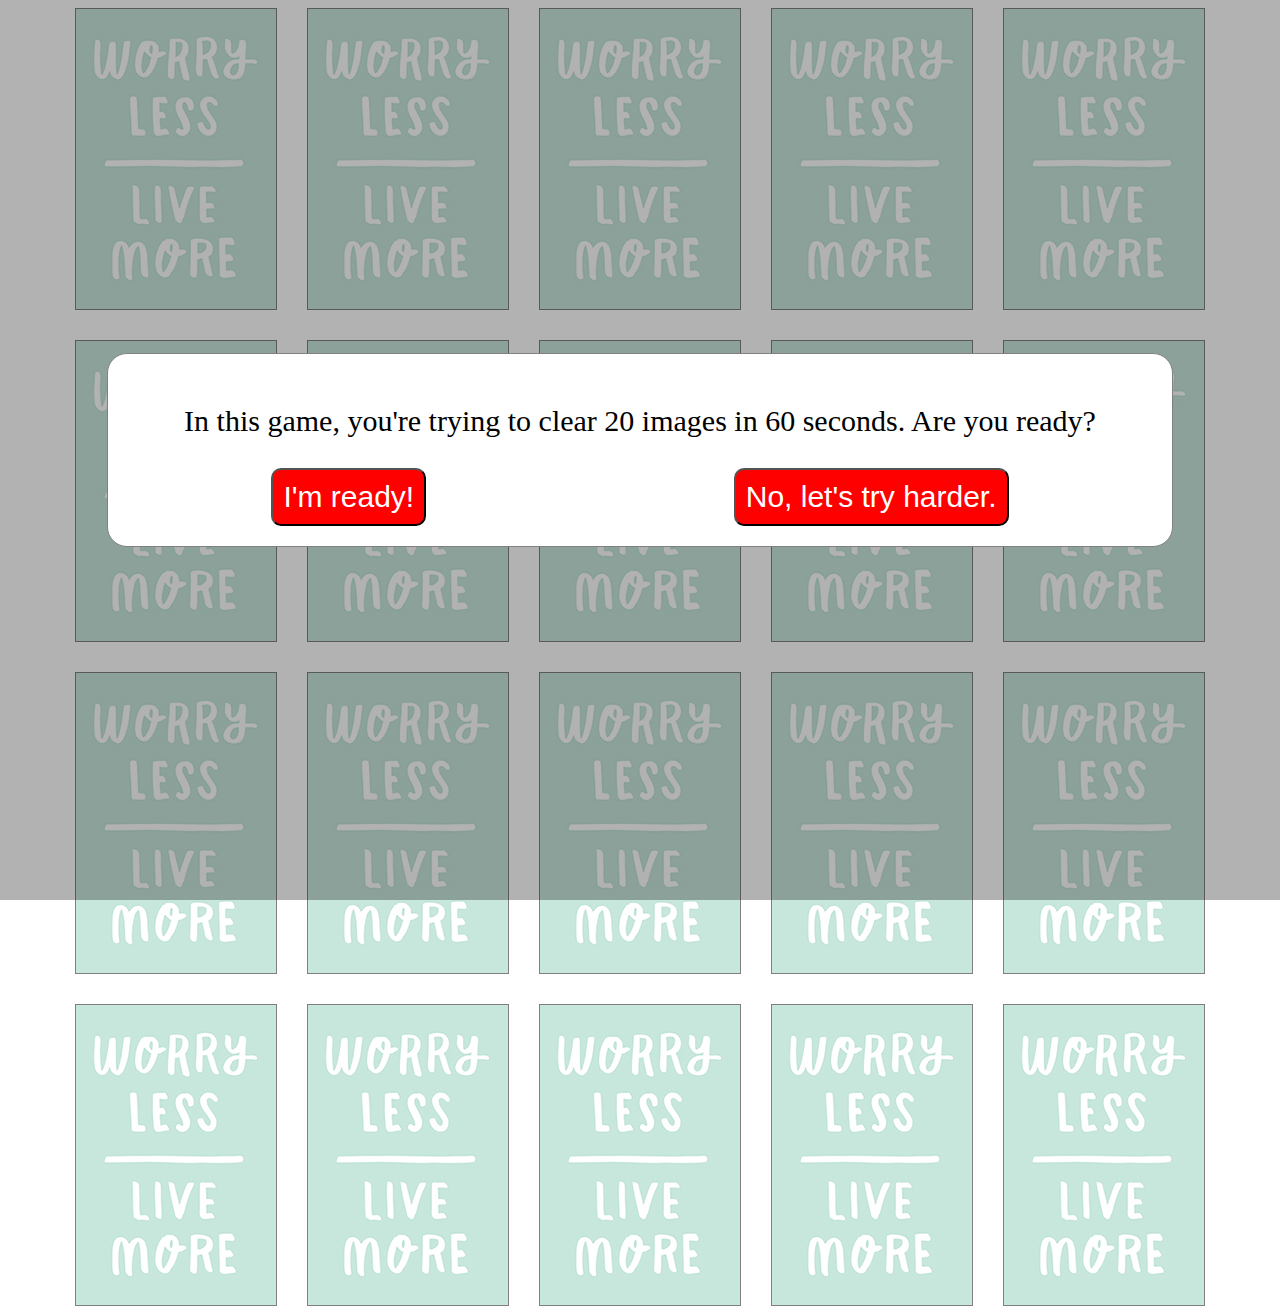
<file: Memory Card/index.html>
<html>
    <head>
        <title>Memory Card</title>
        <meta charset="utf-8">
        <style>
            .modal {
                position: fixed;
                z-index: 1;
                left: 0;
                top: 0;
                width: 100%;
                height: 100%;
                overflow: auto;
                background-color: rgba(0,0,0,0.3);
            }
            .modal-content {
                position: absolute;
                top: 50%;
                left: 50%;
                transform: translate(-50%,-50%);
                background: white;
                margin: auto;
                padding: 20px;
                border: 1px solid grey;
                width: 80%;
                text-align: center;
                border-radius: 20px;
                font-size: 30px;
            }
            .modal-content button {
                padding: 10px;
                font-size: 30px;
                border-radius: 10px;
                color: white;
                background-color: red;
                cursor: pointer;
                outline: none;
            }
            .modal-content button:nth-child(2) {
                margin-left: 300px;
            }
            .modal-content button:hover {
                background-color: #c50d63;
            }
            .grid {
                display: grid;
                grid-gap: 30px;
                grid-template-columns: auto auto auto auto auto;
                justify-content: center;
            }
            .card {
                position: relative;
                display: inline-block;
                border: 1px solid grey;
            }
            .card:hover {
                box-shadow: 0px 5px 15px 9px rgba(0,0,0,0.55);
            }
            .card .front {
                position: absolute;
                top: 0;
                left: 0;
            }
            .card .back {
                transform: rotateY(180deg);
            }
            .card .front, .card .back {
                transition: all 0.5s;
                backface-visibility: hidden;
            }
            .flipped .front{
                transform: rotateY(180deg);
            }
            .flipped .back {
                transform: rotateY(0deg);
            }
            .time {
                position: fixed;
                left:0;
                top: 50%;
                transform: translateY(-50%);
                padding: 10px;
                display: none;
                text-align: center;
            }
            .time p:first-child {
                font-size: 18px;
            }
            .time p:nth-child(2) {
                font-weight: bold;
                font-size: 40px;
            }
        </style>
        <script src="https://ajax.googleapis.com/ajax/libs/jquery/3.3.1/jquery.min.js"></script>
    </head>
    <body>
        <div class="modal">
            <div class="modal-content">
                <p>In this game, you're trying to clear 20 images in 60 seconds. Are you ready?</p>
                <div class="opt">
                    <button type="button">I'm ready!</button>
                    <button type="button">No, let's try harder.</button>
                </div>
            </div>
        </div>
        <div class="time">
            <p>Time Remaining:</p>
            <p>60</p>
        </div>
        <div class="content"></div>
        <audio id="right">
            <source src="music/right.wav" type="audio/mpeg">
        </audio>
        <audio id="wrong">
            <source src="music/wrong.wav" type="audio/mpeg">
        </audio>
        <audio id="win">
            <source src="music/win.mp3" type="audio/mpeg">
        </audio>
        <audio id="fail">
            <source src="music/fail.mp3" type="audio/mpeg">
        </audio>
        <script>
            var arr = ['leaf','balloon','city','spiral','parrot'];
            var current = null;
            var remainTime = 60;
            var count = 0;

            function shuffle(arr) {
                var currentIdx = arr.length, randomIdx, tempVal;
                while (currentIdx !== 0) {
                    randomIdx = Math.floor(Math.random() * currentIdx);
                    currentIdx -= 1;
                    tempVal = arr[currentIdx];
                    arr[currentIdx] = arr[randomIdx];
                    arr[randomIdx] = tempVal;
                }
                return arr;
            }
            
            function flip(card) {
                // Check if it's the same card
                if ($(card).hasClass('flipped')) {
                    $(card).css('pointer-events', 'none');
                } else {
                $(card).toggleClass('flipped');

                // First card
                if (!current) {
                    current = $(card);
                } else {
                    // Second card
                    var wrong = '0px 5px 15px 9px rgba(255,0,21,0.55)';
                    var right = '0px 5px 15px 9px rgba(80,255,49,0.55)';
                    var $cards = $(card).add(current);
                    
                    if (current.attr('data-name') != $(card).attr('data-name')) {
                        document.getElementById('wrong').play();
                        $cards.css('box-shadow', wrong);
                        setTimeout(function() {
                            $cards.css('box-shadow','').toggleClass('flipped').css('pointer-events', 'auto');
                            current = null;
                        },250);
                    } else {
                        count++;
                        document.getElementById('right').play();
                        $cards.css('box-shadow', right);
                        setTimeout(function() {
                        $cards.css('box-shadow','').css('opacity','0').css('pointer-events', 'none');
                        current = null;
                        },250);  
                    }
                }
            }}; // End flip(card)

            $(window).on('load',function() {
                // Create array
                for (i = 0; i <= 1; i++) {
                    arr = arr.concat(arr);
                    }   
                shuffle(arr);

                // Add content
                var html = '<div class="grid">';
                for (var i = 0; i < arr.length; i++) {
                html +=
                    '<div class="card" data-name="' + arr[i] +
                    '" onclick=flip(this)> ' +
                    '<div class="front"><img src="img/back.jpg"/></div>' +
                    '<div class="back"><img src="img/' + arr[i] +
                    '.jpg"/></div>' +
                    '</div>';
                }
                html += '</div>';
                $(".content").html(html);

                // Set buttons
                var $button_1 = $('.opt button:first-child');
                var $button_2 = $('.opt button:nth-child(2)');
                var $modal = $('.modal');
                var $modal_content = $('.modal-content p');
                var $time = $('.time p:nth-child(2)');

                $button_1.on('click',function() {
                $modal.css('display','none');
                $('.time').css('display','block');
                var run = setInterval(function(){
                    remainTime--;
                    $time.text(remainTime);
                    if ((remainTime == 0) || (count == 10)) {
                        clearInterval(run);
                        $modal.css('display','block');
                        if (count < 10) {
                            document.getElementById('fail').play();
                            $modal_content.text('You lost. Better luck next time buddy.').css('color','blue').css('font-weight','bold');
                        } else {
                            document.getElementById('win').play();
                            $modal_content.text('You did it! Congratulation! You won!').css('font-size','50px').css('color','red').css('font-weight','bold');
                        }
                        $button_2.remove();
                        $button_1.text('OK, let me play again!').on('click', function(){location.reload();});
                    }
                },1000);
            });
            $button_2.on('click',function(){
                $modal_content.text('I see. How about clearing 20 images in 40 seconds?');
                $button_1.text('OK, let\'s play');
                $time.text('40');
                remainTime = 40;
                $button_2.remove();
            });
            });
        </script>
    </body>
</html>
</file>
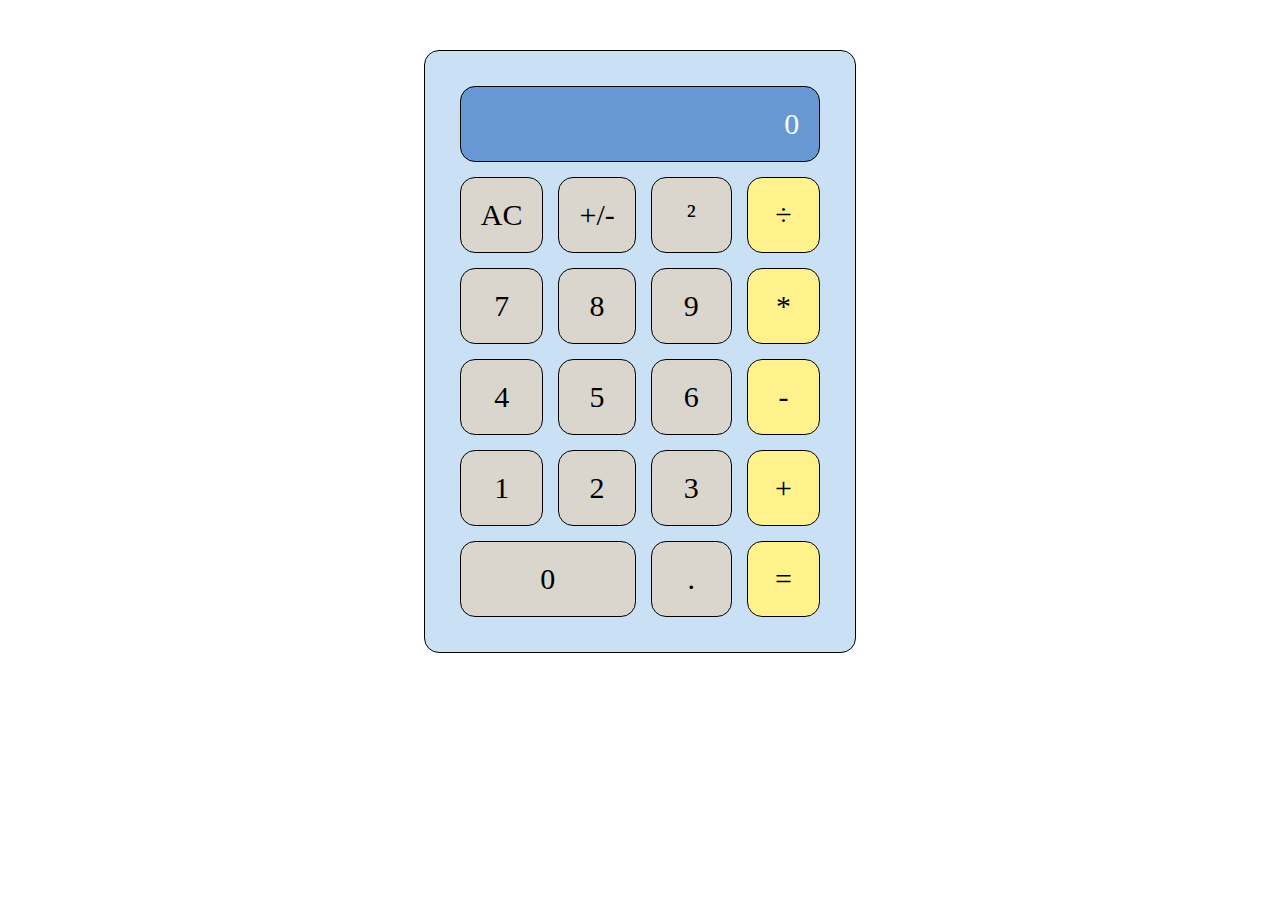
<file: Calculator.html>
<html>
    <head>
        <meta charset="utf-8">
        <style>
            
            table, td {
                font-size: 30px;
                padding: 20px;
                border: 1px solid black;
                text-align: center;
                border-radius: 15px;
            }
            table {
                border-spacing: 15px;
                table-layout: fixed;
                margin: auto;
                margin-top: 50px;
                background-color:	#cae0f4;
            }
            td {
                cursor: pointer;
            }
            #screen {
                height: 70px;
                text-align: right;
                color: azure;
                background-color: 	#6798d3;
            }
            .sign, #equal {
                background-color: #fff28c;
            }
            .num, #clear, #negative, #square {
                background-color:#dad5cd;
            }
            .num:hover, #clear:hover, #negative:hover, #square:hover  {
                background-color: #eceadf;
            }
        </style>        
    </head>
    <body>
        <table>
            <tr>
                <td id="screen" colspan="4">0</td>
            </tr>
            <tr>
                <td id="clear">AC</td>
                <td id="negative">+/-</td>
                <td id="square">&nbsp;&nbsp;²&nbsp;&nbsp;</td>
                <td class="sign" data-sign="÷">&nbsp;÷&nbsp;</td>
            </tr>
            <tr>
                <td class="num" data-num="7">7</td>
                <td class="num" data-num="8">8</td>
                <td class="num" data-num="9">9</td>
                <td class="sign" data-sign="*">*</td>
            </tr>
            <tr>
                <td class="num" data-num="4">4</td>
                <td class="num" data-num="5">5</td>
                <td class="num" data-num="6">6</td>
                <td class="sign" data-sign="-">-</td>
            </tr> 
            <tr>
                <td class="num" data-num="1">1</td>
                <td class="num" data-num="2">2</td>
                <td class="num" data-num="3">3</td>
                <td class="sign" data-sign="+">+</td>                
            </tr>     
            <tr>
                <td class="num" colspan="2" data-num="0">0</td>
                <td class="num" data-num=".">.</td>
                <td id="equal">=</td>
            </tr>                                     
        </table>
    <script>
        var select = function(element) {
            if (element.charAt(0) == '#') {
                return document.querySelector(element);
            } else {
                return document.querySelectorAll(element);
            }
        }

        var screen = select('#screen'),
            clear = select('#clear'),
            equal = select('#equal'),
            negative = select('#negative'),
            square = select('#square');
            nums = select('.num'),
            signs = select('.sign'),
            oldNum = '',
            currentNum = '',
            resultNum = '',
            sign = '',
            result = '';
        
        // Add number
        for (var i = 0; i < nums.length; i++) {
            nums[i].onclick = function() {
            if(resultNum) {
                resultNum = '';
                currentNum = this.getAttribute('data-num');
            } else {
                currentNum += this.getAttribute('data-num');
            }
            screen.innerHTML = oldNum + ' ' + sign + ' ' + currentNum;
        };
        }

        // Add sign
        for (var i = 0; i < signs.length; i++) {
            signs[i].onclick = function() {
            if (!(oldNum == '') && (currentNum == '')) {
                return;
            } else {
                oldNum = currentNum;
                currentNum = '';
                sign = this.getAttribute('data-sign');
                screen.innerHTML = oldNum + ' ' + sign;
            }
        };
        }
        
        // Equal button
        equal.onclick = function() {
            oldNum = parseFloat(oldNum)
            currentNum = parseFloat(currentNum);
            switch (sign) {
                case '+':
                resultNum = oldNum + currentNum;
                break;
                
                case '-':
                resultNum = oldNum - currentNum;
                break;

                case '*':
                resultNum = oldNum * currentNum;
                break;

                case '÷':
                resultNum = oldNum / currentNum;
                break;

                default:
                resultNum = currentNum;
            }

            if (isNaN(resultNum)) {
                resultNum = 'Not a Number';
            }
            screen.innerHTML = resultNum;
            oldNum = 0;
            currentNum = resultNum;
        }

        // Clear button
        clear.onclick = function() {
            oldNum = '';
            currentNum = '';
            screen.innerHTML = '0';
            sign = '';
        }

        // Negative button
        negative.onclick = function() {
            if (currentNum >= 0) {
                currentNum = currentNum - 2 * currentNum;
            } else {
                currentNum = Math.abs(currentNum);
            }
            screen.innerHTML = currentNum;
        }

        // Square button
        square.onclick = function() {
            currentNum = currentNum * currentNum;
            screen.innerHTML = currentNum;
        }
    </script>
    </body>
</html>
</file>
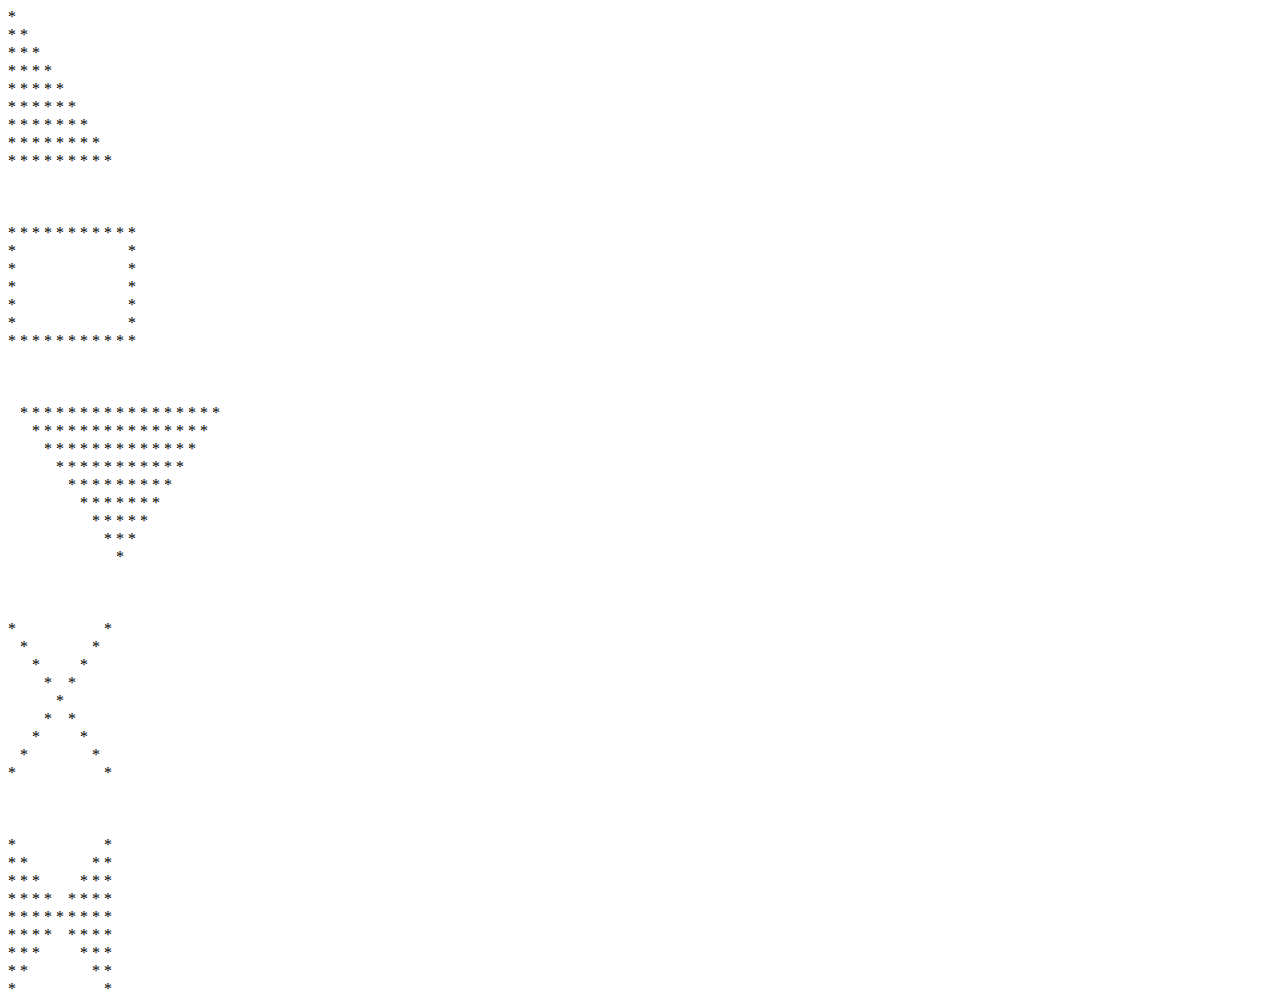
<file: Drawing Shapes.html>
<html>
    <head>

    </head>
    <body>
        <script>
          // Set up common objects
          var star = " * ", 
              space = ' ' + '&nbsp;' + '&nbsp;' + ' ';

          function drawingLine(obj, limit, char) {   
            for (var i = 1; i <= limit; i += 1) {
              obj.str += char;
            }
          }

          // Bài 1. Viết funciton printTrigangle(n), với n là số integer > 2, in ra màn hình 1 hình tam giác vuông cân có kích thước n.
          function printTrigangle(n) {
            var obj = {str: ""};
            for (var line = 1; line <= n; line++) {
              drawingLine(obj, line, star);  
              obj.str += '<br/>';
            }
            return obj.str;
          }
            
          // Bài 2. Viết function printEmptyRectangle(a, b), với a và b là 2 số integer > 3, in ra một hình chữ nhật rỗng có kích thước a x b.
          function printEmptyRectangle(a, b) {
            var obj = {str: ""};
            var space = '';
            for (var i = 2; i < a; i++) {
                space += ' ' + '&nbsp;' + '&nbsp;' + ' ';
            }
            for (var line = 1; line <= b; line++) {
                if ((line == 1) || (line == b)) {
                  drawingLine(obj, a, star);
                } else {
                  obj.str += star + space + star;
                }
                obj.str += '<br/>';
            }
            return obj.str;
          }

          // Bài 3. Viết function printSpecialTrigangle(n), với n là số integer > 1, in ra hình tam giác cân ngược với chiều cao bằng n.
          function printSpecialTrigangle(n) {
            var bottom = (2 * n) - 1;
            var obj = {str: ''};
            for (var line = 1; line <= n; line++) {
              drawingLine(obj, line, space);
              drawingLine(obj, bottom, star);
              bottom = bottom - 2;
              obj.str += '<br/>';
            }
            return obj.str;
          }
          
          // Bài 4. Viết function printX(n), với n là số integer > 3 và là số lẻ, in ra hình chữ X có chiều cao bằng n
          function printX(n) {
            var obj = {str: ''};
            var space_1, space_2;
            for (var line = 1; line <= n; line++) {
              space_1 = line - 1;
              space_2 = n - line;
              if (space_1 < space_2) {
                drawingLine(obj, space_1, space);
                obj.str += star;
                drawingLine(obj, space_2 - space_1 - 1, space);
                obj.str += star;  
              } else if (space_1 == space_2) {
                drawingLine(obj, space_1, space);
                obj.str += star;
              } else {
                drawingLine(obj, space_2, space);
                obj.str += star;
                drawingLine(obj, space_1 - space_2 - 1, space);
                obj.str += star;
              }
              obj.str += '<br/>'
            }
            return obj.str;
          }
          
          // Bài 5. Viết function printButterfly(n), với n là số integer > 3 và là số lẻ, in ra hình con bướm có chiều cao bằng n.
          function printButterfly(n) {
            var obj = {str: ''};
            var space_1, space_2;
            for (var line = 1; line <= n; line++) {
              space_1 = line - 1;
              space_2 = n - line;

              if (space_1 < space_2) {
                drawingLine(obj, space_1 + 1, star);
                drawingLine(obj, space_2 - space_1 - 1, space);
                drawingLine(obj, n - space_2, star);
              } else if (space_1 == space_2) {
                drawingLine(obj, n, star);  
              } else {
                drawingLine(obj, space_2 + 1, star);
                drawingLine(obj, space_1 - space_2 - 1, space);
                drawingLine(obj, n - space_1, star);
              }
              obj.str += '<br/>'
            }
            return obj.str;
          }
          
          // Running
          document.write(printTrigangle(9));
          document.write('<br><br><br>');
          document.write(printEmptyRectangle(11, 7));
          document.write('<br><br><br>');
          document.write(printSpecialTrigangle(9));
          document.write('<br><br><br>');
          document.write(printX(9));
          document.write('<br><br><br>');
          document.write(printButterfly(9)); 
        </script>
    </body>
</html>
</file>
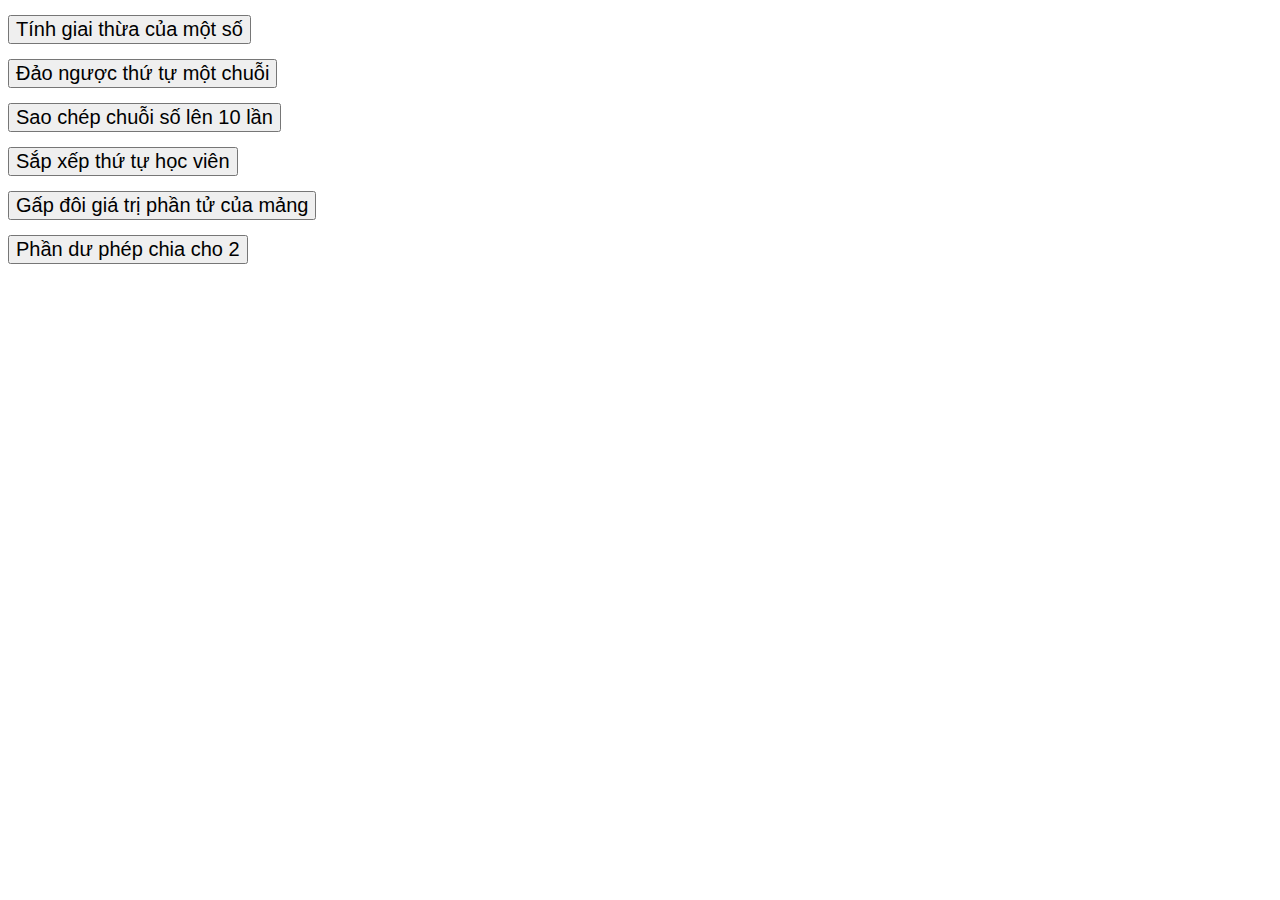
<file: Practicing Loop.html>
<html>
    <head>
        <title>BT vong lap</title>
        <meta charset="utf-8">
        <style>
            body {
                font-family: Arial, Helvetica, sans-serif;
            }

            button {
                font-size: 20px;
                display: block;
                margin: 15px 0;
            }

            div {
                font-size: 20px;
            }
        </style>
    </head>
    <body>
        <button type="button" onclick="giai_thua()">Tính giai thừa của một số</button>
        <button type="button" onclick="dao_chuoi()">Đảo ngược thứ tự một chuỗi</button>
        <button type="button" onclick="sao_chep()">Sao chép chuỗi số lên 10 lần</button>
        <button type="button" onclick="sap_xep()">Sắp xếp thứ tự học viên</button>
        <button type="button" onclick="nhan_doi()">Gấp đôi giá trị phần tử của mảng</button>
        <button type="button" onclick="phan_du()">Phần dư phép chia cho 2</button>
        <div id="demo"></div>
        <script>

            // Tinh giai thua mot so
            function giai_thua() {
                var x = prompt('Hãy nhập một số nguyên bạn muốn tính giai thừa của nó:');
                var abs_x = Math.abs(x);
                var result = 1;
                for (var i = 1; i <= abs_x; i++) {
                    result = result * i;
                }
                if (x > 0) {
                    document.getElementById('demo').innerHTML = 'Giai thừa của ' + x + ' là: ' + result;
                } else if (x < 0) {
                    document.getElementById('demo').innerHTML = 'Giai thừa của ' + x + ' là: ' + '-' + result;
                } else {
                    document.getElementById('demo').innerHTML = 'Giai thừa của 0 là: 1';
                }
            }

            // Dao nguoc chuoi
            function dao_chuoi() {
                var str = prompt('Hãy nhập một chuỗi bạn muốn đảo ngược thứ tự:').split('');
                var arr = [];
                var len = str.length - 1;
                for (var i = len; i >= 0; i--) {
                    arr.push(str[i]);
                }
                document.getElementById('demo').innerHTML = 'Chuỗi của bạn sau khi đảo ngược là: ' + arr.join('');
            }

            // Sao chep chuoi 10 lan
            function sao_chep() {
                var nums = prompt('Hãy nhập một dãy số bạn muốn sao chép 10 lần:');
                document.getElementById('demo').innerHTML = nums;
                for (var i = 1; i <= 9; i++) {
                    document.getElementById('demo').innerHTML = document.getElementById('demo').innerHTML + '-' + nums;
                }
            }

            // Sap xep thu tu hoc vien
            function sap_xep() {
                var arr = prompt('Hãy nhập tên danh sách học viên ngăn cách bằng dấu phẩy').split(',');
                arr.sort();
                document.getElementById('demo').innerHTML = 'Danh sách học viên theo thứ tự là: ';
                for (var i = 0; i < arr.length; i++) {
                    document.write('<p>' + (i + 1) + '. ' + arr[i] + '</p>');
                }
            }

            // Gap doi gia tri phan tu cua mang
            function nhan_doi() {
                var arr = prompt('Hãy nhập dãy số bạn muốn nhân đôi giá trị mỗi phần tử:').split(',');
                var new_arr = [];
                for (var i = 0; i < arr.length; i++) {
                    var x = Number(arr[i]) * 2;
                    new_arr.push(x);
                }
                document.getElementById('demo').innerHTML = 'Mảng mới sau khi gấp đôi giá trị phần tử là: ' + new_arr;
            }
            
            // Lay phan du khi chia phan tu mang cho 2
            function phan_du() {
                var arr = prompt('Hãy nhập dãy số bạn muốn lấy phần dư sau khi chia cho 2:').split(',');
                var new_arr = [];
                for (var i = 0; i < arr.length; i++) {
                    var x = Number(arr[i]) % 2;
                    new_arr.push(x);
                }
                document.getElementById('demo').innerHTML = 'Mảng mới sau chứa phần dư sau khi chia cho 2: ' + new_arr;
            }
        </script>
    </body>
</html>
</file>
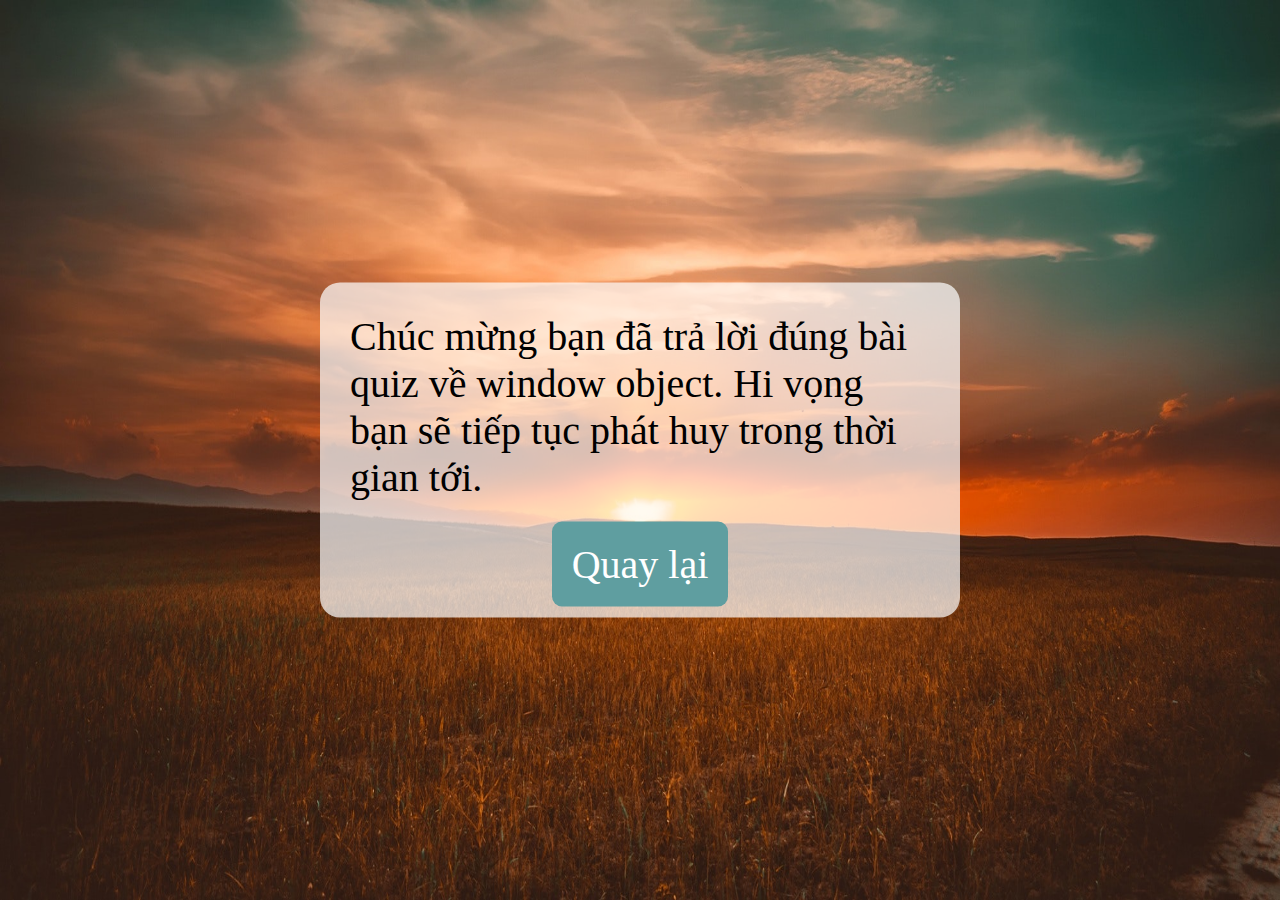
<file: Quiz/congrat.html>
<html>
    <head>
        <title>Quiz</title>
        <meta charset="utf-8">
        <style>
            body, html {
                height: 100%;
                margin: 0;
                font-family: Cambria, Cochin, Georgia, Times, 'Times New Roman', serif ;
            }
            * {
                box-sizing: border-box;
            }
            .wrap {
                position: relative;
            }
            #bg {
                width: 100%;
                height: 100%;
            }
            #content {
                position: absolute;
                top: 50%;
                left: 50%;
                transform: translate(-50%,-50%);
                background-color: rgba(255, 255, 255, 0.7);
                padding: 30px;
                font-size: 40px;
                border-radius: 20px;
            }
            #back {
                margin-top: 40px;
                text-align: center;
            }
            #back a{
                padding: 20px;
                text-decoration: none;
                color: white;
                border-radius: 10px;
                background-color:cadetblue ;
            }
        </style>
    </head>
    <body>
        <div class="wrap">
            <img id="bg" src="img/clouds-cropland-crops-462023.jpg" alt="bg"></img>
            <div id="content">
                <div id="congrat">Chúc mừng bạn đã trả lời đúng bài quiz về window object. Hi vọng bạn sẽ tiếp tục phát huy trong thời gian tới.</div>
                <div id="back"><a href="quiz.html">Quay lại</a></div>
            </div>
            </div>
        </div>
    </body>
</html>
</file>
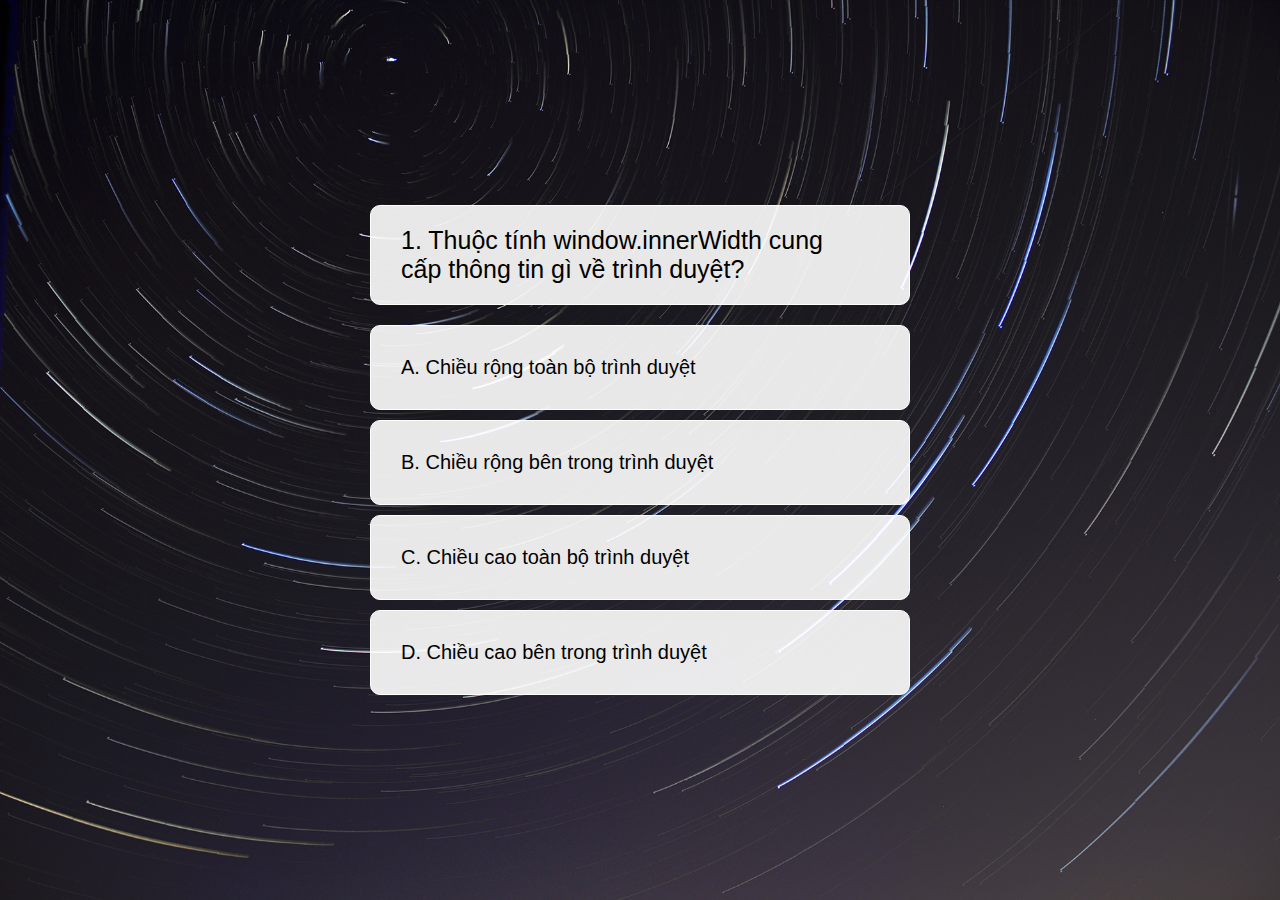
<file: Quiz/quiz.html>
<html>
    <head>
        <title>Quiz</title>
        <meta charset="utf-8">
        <link rel="stylesheet" href="https://cdnjs.cloudflare.com/ajax/libs/font-awesome/4.7.0/css/font-awesome.min.css">
        <script src="https://ajax.googleapis.com/ajax/libs/jquery/3.3.1/jquery.min.js"></script>
        <style>
            body, html {
                height: 100%;
                margin: 0;
                font-family: Arial, Helvetica, sans-serif;
            }
            * {
                box-sizing: border-box;
            }
            #wrap {
                position: relative;
            }
            #bg {
                width: 100%;
                height: 100%;
            }
            #quiz {
                position: absolute;
                top: 50%;
                left: 50%;
                transform: translate(-50%,-50%);
                background-color: rgba(255, 255, 255, 0);
                padding: 50px;

            }
            #question, .answer, #wrong {
                padding: 30px;
                padding-right: 50px;
                color: black;
                border: 1px solid white;
                border-radius: 10px;
                margin-bottom: 10px;
                margin-top: 10px;
                background-color: rgba(255, 255, 255, 0.9);
                cursor: pointer;
            }
            #question {
                padding-top: 20px;
                padding-bottom: 20px;
                font-size: 25px;
                margin-bottom: 20px;
                cursor: auto;
            }
            .answer {
                position: relative;
            }
            .answer div:first-child {
                font-size: 20px;
            }

            .answer div:nth-child(2) {
                font-size: 50px;
                position: absolute;
                top: 15px;
                right: 15px;
            }
            .right {
                color: red;
            }
            .wrong {
                color: green;
            }
            #wrong {
                font-size: 18px;
                background-color: rgba(255, 255, 255, 0.6);
                display: none;
            }
        </style>
    </head>
    <body>
        <div id="wrap">
            <img id="bg" src="img/abstract-astronomy-dark-924824.jpg" alt="bg"></img>
            <div id="quiz">
                <div id="question"></div>
                <div class="answer" id="A"><div></div><div><i></i></div></div>
                <div class="answer" id="B"><div></div><div><i></i></div></div>
                <div class="answer" id="C"><div></div><div><i></i></div></div>
                <div class="answer" id="D"><div></div><div><i></i></div></div>
            </div>
        </div>

        <script>
            var arr = [
            quiz_1 = {
                question: '1. Thuộc tính window.innerWidth cung cấp thông tin gì về trình duyệt?',
                A: 'A. Chiều rộng toàn bộ trình duyệt',
                B: 'B. Chiều rộng bên trong trình duyệt',
                C: 'C. Chiều cao toàn bộ trình duyệt',
                D: 'D. Chiều cao bên trong trình duyệt',
                right: 'B'
            },

            quiz_2 = {
                question: '2. Thuộc tính window.pageXOffset cung cấp thông tin gì về trình duyệt?',
                A: 'A. Khoảng cách document di chuyển từ góc trên bên trái.',
                B: 'B. Khoảng cách window di chuyển từ góc trên bên trái.',
                C: 'C. Khoảng cách document di chuyển từ góc trên bên trái theo chiều ngang.',
                D: 'D. Khoảng cách document di chuyển từ góc trên bên trái theo chiều dọc.',
                right: 'C'
            },

            quiz_3 = {
                question: '3. Phương thức close() thực hiện hành động gì?',
                A: 'A. Đóng cửa sổ hiện thời.',
                B: 'B. Đóng tất cả cửa sổ hiện thời.',
                C: 'C. Đóng tab hiện thời.',
                D: 'D. Đóng tất cả tab hiện thời.',
                right: 'A'
            },

            quiz_4 = {
                question: '4. Phương thức window.getComputedStyle() trả về kết quả gì?',
                A: 'A. Các thuộc tính CSS áp dụng cho một element.',
                B: 'B. Các thuộc tính CSS áp dụng cho document.',
                C: 'C. Các thuộc tính CSS áp dụng cho window.',
                D: 'D. Các thuộc tính CSS thực sự áp dụng cho một element.',
                right: 'D'
            },

            quiz_5 = {
                question: '5. Thuộc tính nào tham chiếu đến cửa sổ mở ra cửa sổ hiện tại?',
                A: 'A. window.opener',
                B: 'B. window.parent',
                C: 'C. window.navigator',
                D: 'D. window.history',
                right: 'A'
            }];
            
            function showQuest(i) {
                $('#question').html(arr[i].question);
                $('#A div:first-child').text(arr[i].A);
                $('#B div:first-child').text(arr[i].B);
                $('#C div:first-child').text(arr[i].C);
                $('#D div:first-child').text(arr[i].D);
            
                var arr_ans = ['A','B','C','D'];
                let idx = arr_ans.indexOf(arr[i].right);
                let right_ans = arr_ans.splice(idx,1);
                console.log(arr_ans);
                for (var x = 0; x < arr_ans.length; x++) {
                    let ans_x = arr_ans[x];
                    $('#' + ans_x).off().on('click', function() {$('#' + ans_x + ' i').addClass('fa fa-times wrong'); console.log(ans_x);});
                };
                    
                $('#' + right_ans).off().on('click', function() {
                    $('#' + right_ans + ' i').addClass('fa fa-check right');
                    setTimeout(function() {
                        if (i <= 3) {
                            $('#A div:first-child').text('');
                            $('#A i').removeClass();
                            $('#B div:first-child').text('');
                            $('#B i').removeClass();
                            $('#C div:first-child').text('');
                            $('#C i').removeClass();
                            $('#D div:first-child').text('');
                            $('#D i').removeClass();
                            showQuest(i + 1);
                        } else {
                            window.open('congrat.html',"_self");;
                        }
                    },1000)
                    });
            }

            showQuest(0);
        </script>
    </body>
</html>
</file>
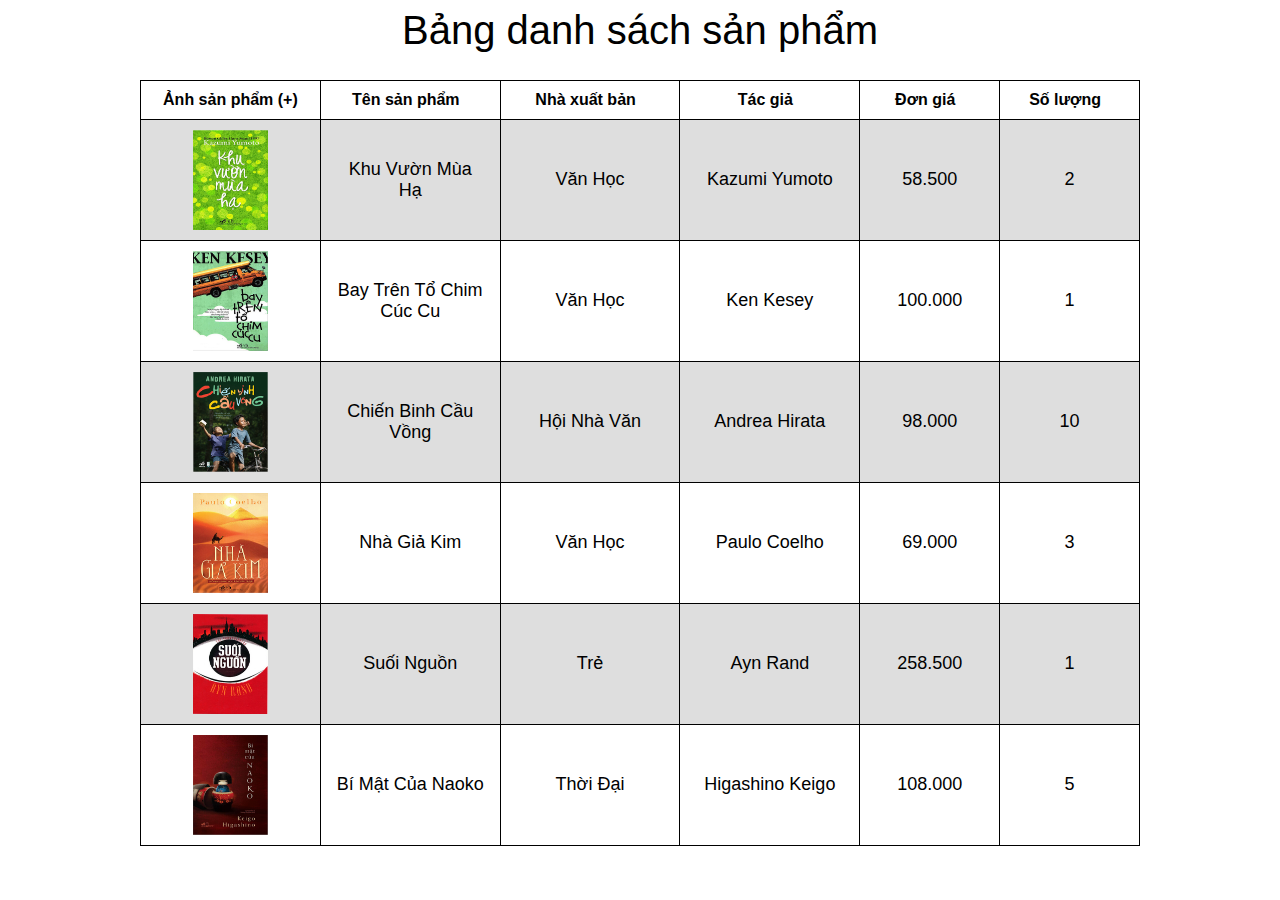
<file: Sorting Table/Table.html>
<html>
    <head>
        <meta charset="utf-8">
        <link rel="stylesheet" href="https://use.fontawesome.com/releases/v5.0.13/css/all.css" integrity="sha384-DNOHZ68U8hZfKXOrtjWvjxusGo9WQnrNx2sqG0tfsghAvtVlRW3tvkXWZh58N9jp" crossorigin="anonymous">
        <style>
            * {
                box-sizing: border-box;
            }
            body {
                font-family: Helvetica, sans-serif;
                font-size: 20px;
            }
            table, th, td {
                border: 1px solid black;
                border-collapse: collapse;
            }
            table {
                width: 1000px;
                margin: auto;
            }
            h1 {
                text-align: center;
                font-weight: 400;
            }
            th {
                padding: 10px; 
                text-align: center;
                cursor: pointer;
            }
            .tdImg, .name, .publisher, .author {
                text-align: center;
                width: 18%;
                font-size: 18px;
            }
            .price, .amount {
                text-align: center;
                width: 14%;
                font-size: 18px;
            }
            .tdImg {
                padding: 10px;
            }
            .img {
                display: inline-block;
                width: 75px;
                height: 100px;
                background-repeat: no-repeat;
                background-size: 100% 100%;
                transition: transform .1s;
            }

            tr:nth-child(even) {
                background-color: #dedede;
            }
            .img:hover {
                transform: scale(3);
            }
            .name {
                padding: 15px;
            }

        </style>
    </head>
    <body>
        <h1>Bảng danh sách sản phẩm</h1>
        <table id="table">
            <tr>
                <th>Ảnh sản phẩm (+)</th>
                <th onclick = "sortTable('name')">Tên sản phẩm &nbsp; <i class="fa fa-sort"></i></th> 
                <th onclick = "sortTable('publisher')">Nhà xuất bản &nbsp; <i class="fa fa-sort"></i></th>
                <th onclick = "sortTable('author')">Tác giả &nbsp; <i class="fa fa-sort"></i></th>
                <th onclick = "sortTable('price')">Đơn giá &nbsp; <i class="fa fa-sort"></i></th>
                <th onclick = "sortTable('amount')">Số lượng &nbsp; <i class="fa fa-sort"></i></th>
            </tr>
            <tr>
                <td class="tdImg"><div class="img" style="background-image: url('./img/1.jpg')"></div></td>
                <td class="name">Khu Vườn Mùa Hạ</td>
                <td class="publisher">Văn Học</td>
                <td class="author">Kazumi Yumoto</td>
                <td class="price">58.500</td>
                <td class="amount">2</td>
            </tr>
            <tr>
                <td class="tdImg"><div class="img" style="background-image: url('./img/2.jpg')"></div></td>
                <td class="name">Bay Trên Tổ Chim Cúc Cu</td>
                <td class="publisher">Văn Học</td>
                <td class="author">Ken Kesey</td>
                <td class="price">100.000</td>
                <td class="amount">1</td>
            </tr>
            <tr>
                <td class="tdImg"><div class="img" style="background-image: url('./img/3.jpg')"></div></td>
                <td class="name">Chiến Binh Cầu Vồng</td>
                <td class="publisher">Hội Nhà Văn</td>
                <td class="author">Andrea Hirata</td>
                <td class="price">98.000</td>
                <td class="amount">10</td>
            </tr>
            <tr>
                <td class="tdImg"><div class="img" style="background-image: url('./img/4.jpg')"></div></td>
                <td class="name">Nhà Giả Kim</td>
                <td class="publisher">Văn Học</td>
                <td class="author">Paulo Coelho</td>
                <td class="price">69.000</td>
                <td class="amount">3</td>
            </tr>
            <tr>
                <td class="tdImg"><div class="img" style="background-image: url('./img/5.jpg')"></div></td>
                <td class="name">Suối Nguồn</td>
                <td class="publisher">Trẻ</td>
                <td class="author">Ayn Rand</td>
                <td class="price">258.500</td>
                <td class="amount">1</td>
            </tr>
            <tr>
                <td class="tdImg"><div class="img" style="background-image: url('./img/6.jpg')"></div></td>
                <td class="name">Bí Mật Của Naoko</td>
                <td class="publisher">Thời Đại</td>
                <td class="author">Higashino Keigo</td>
                <td class="price">108.000</td>
                <td class="amount">5</td>
            </tr>
            <tr>
        </table>
        <script>
            function sortTable(rule) {
               var table = document.getElementById('table'),
                   rows = document.getElementsByTagName('tr'),
                   switching = true, shouldSwitch,
                   i, x, y;
                
                while (switching) {
                    switching = false;
                    for (i = 1; i < (rows.length - 1); i++) {
                        shouldSwitch = false;
                        x = rows[i].getElementsByClassName(rule)[0];
                        y = rows[i + 1].getElementsByClassName(rule)[0];
                        if ((rule == 'price') || (rule == 'amount')) {
                            if (Number(x.innerHTML) > Number(y.innerHTML)) {
                                shouldSwitch = true;
                                break;
                            }
                        } else {
                            if (x.innerHTML.toLowerCase() > y.innerHTML.toLowerCase()) {
                            shouldSwitch = true;
                            break;
                        }
                        }
                    }
                    if (shouldSwitch) {
                        rows[i].parentNode.insertBefore(rows[i + 1],rows[i]);
                        switching = true;
                    }
                }
            }
        </script>
    </body>
</html>
</file>
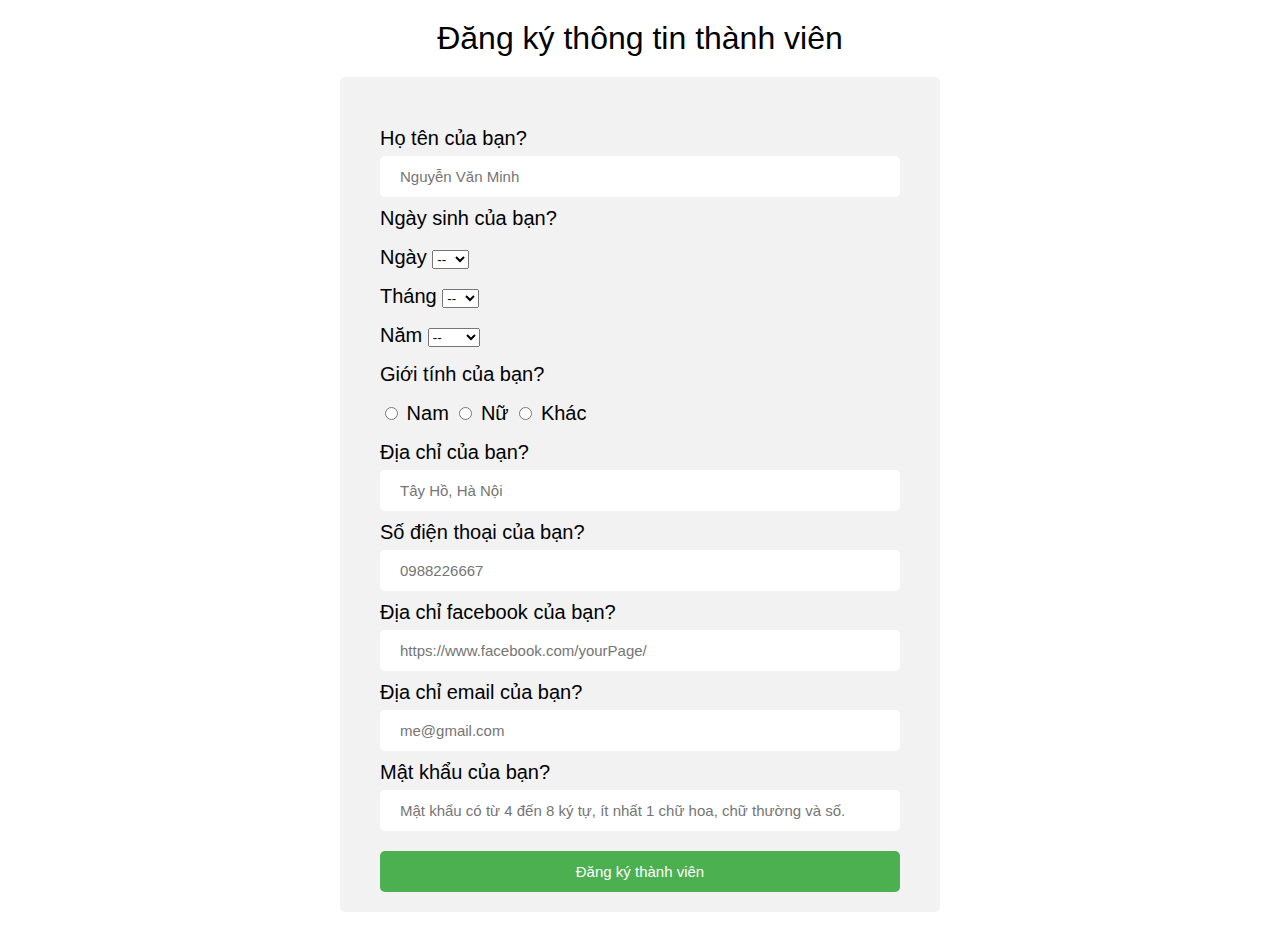
<file: Validating Form/Register Form.html>
<html>
    <head>
        <meta charset="utf-8">
        <script src="https://ajax.googleapis.com/ajax/libs/jquery/3.3.1/jquery.min.js"></script>
        <style>
            * {
                box-sizing: border-box;
            }
            div {
                font-family: Helvetica, sans-serif;
                font-size: 20px;
                font-weight:300;
            }
            h1, div {
                width: 600px;
                margin: auto;
            }
            h1 {
                font-family: Helvetica;
                text-align: center;
                margin-bottom: 20px;
                margin-top: 20px;
                font-weight: 500;
            }
            #form {
                border-radius: 5px;
                background-color: #f2f2f2;
                padding: 20px 20px 0 20px;
            } 
            input[type=text], input[type=tel], input[type=email], input[type=password], input[type=submit]{
                font-size: 15px;
                width: 100%;
                padding: 12px 20px;
                display: inline-block;
                border: none;
                border-radius: 5px;
                outline: none;
            }
            input[type=text]:focus, input[type=tel]:focus, input[type=email]:focus, input[type=password]:focus {
                border: 1px solid #555;
            }
            label {
                display: inline-block;
                margin: 10px 0 6px 0;
            }
            input[type=submit] {
                background-color: #4CAF50;
                color: white;
                margin: 20px 0;
                cursor: pointer;
            }
            input[type=submit]:hover {
                background-color: #45a049;
            }
            span {
                font-size: 17px; 
                font-style: italic;
                color: red;
            }
        </style>
    </head>
    <body>
        <h1>Đăng ký thông tin thành viên</h1>
        <div id="form">
        <form action="Result.html" method="GET" target="_self" id="form">
            <label for="name">Họ tên của bạn?</label><span></span><br>
            <input type="text" name="name" id="name" placeholder="Nguyễn Văn Minh"><br>

            <label for="birthday">Ngày sinh của bạn?</label><br>
            <label for="birthday">Ngày</label>
            <select name="day" id="birthday"></select><span></span><br>
            <label for="month">Tháng</label>
            <select name="month" id="month"></select><span></span><br>
            <label for="year">Năm</label>
            <select name="year" id="year"></select><span></span><br>

            <label for="gender">Giới tính của bạn?</label><span></span><br>
            <input type="radio" name="gender" value="Nam" id="male"> <label for="male">Nam</label>
            <input type="radio" name="gender" value="Nữ" id="female"> <label for="female">Nữ</label>
            <input type="radio" name="gender" value="Khác" id="other"> <label for="other">Khác</label><br>

            <label for="address">Địa chỉ của bạn?</label><span></span><br>
            <input type="text" name="address" id="address" placeholder="Tây Hồ, Hà Nội"><br>

            <label for="tel">Số điện thoại của bạn?</label><span></span><br>
            <input type="tel" name="tel" id="tel" placeholder="0988226667"><br>

            <label for="fb">Địa chỉ facebook của bạn?</label><span></span><br>
            <input type="text" name="fb" id="fb" placeholder="https://www.facebook.com/yourPage/"><br>

            <label for="email">Địa chỉ email của bạn?</label><span></span><br>
            <input type="email" name="email" placeholder="me@gmail.com" id="email"><br>

            <label for="password">Mật khẩu của bạn?</label><span></span><br>
            <input type="password" name="password" id="password" placeholder="Mật khẩu có từ 4 đến 8 ký tự, ít nhất 1 chữ hoa, chữ thường và số." id="password"><br>

            <input type="submit" value="Đăng ký thành viên">
        </form>
        </div>
        <script>
            $(document).ready(function() {
                var selectDay = '<option value="">--</option>', 
                    selectMonth = '<option value="">--</option>', 
                    selectYear = '<option value="">--</option>';
                for (var i = 1; i <= 31; i++) {
                    selectDay += '<option value="' + i + '">' + i + '</option>';
                }
                $('#birthday').html(selectDay);

                for (var i = 1; i <= 12; i++) {
                    selectMonth += '<option value="' + i + '">' + i + '</option>';
                }
                $('#month').html(selectMonth);
                for (var i = 1900; i <= 2100; i++) {
                    selectYear += '<option value="' + i + '">' + i + '</option>';
                }
                $('#year').html(selectYear);

                // Validate form
                $('#form').on('submit',function() {
                    var isValid = true;
                    if ($('#name').val().trim() == '') {
                        $("label[for='name']").next('span').text(' \(* Nhập họ tên của bạn.\)');
                        isValid = false;
                    } else {
                        $("label[for='name']").next('span').text('');
                    }
                    
                    if ($('#birthday').val().trim() == '') {
                        $('#birthday').next('span').text(' \(* Chọn ngày sinh của bạn.\)');
                        isValid = false;
                    } else {
                        $('#birthday').next('span').text('');
                    }

                    if ($('#month').val().trim() == '') {
                        $('#month').next('span').text(' \(* Chọn tháng sinh của bạn.\)');
                        isValid = false;
                    } else {
                        $('#month').next('span').text('');
                    }

                    if ($('#year').val().trim() == '') {
                        $('#year').next('span').text(' \(* Chọn năm sinh của bạn.\)');
                        isValid = false;
                    } else {
                        $('#year').next('span').text('');
                    }

                    if (!$('#male').prop("checked") && !$('#female').prop("checked") && !$('#other').prop("checked")) {
                        $("label[for='gender']").next('span').text(' \(* Chọn giới tính của bạn.\)');
                        isValid = false;
                    } else {
                        $("label[for='gender']").next('span').text('');
                    }

                    if ($('#address').val().match(/[A-Za-z0-9'\.\-\s\,]/) == null) {
                        $("label[for='address']").next('span').text(' \(* Địa chỉ chưa hợp lệ.\)');
                        isValid = false;
                    } else {
                        $("label[for='address']").next('span').text('');
                    }

                    if ($('#tel').val().match(/^(\+[1-9][0-9]*(\([0-9]*\)|-[0-9]*-))?[0]?[1-9][0-9\- ]*$/) == null) {
                        $("label[for='tel']").next('span').text(' \(* Số điện thoại chưa hợp lệ.\)');
                        isValid = false;
                    } else {
                        $("label[for='tel']").next('span').text('');
                    }

                    if ($('#fb').val().match(/(?:https?:\/\/)?(?:www\.)?facebook\.com\/.(?:(?:\w)*#!\/)?(?:pages\/)?(?:[\w\-]*\/)*([\w\-\.]*)/) == null) {
                        $("label[for='fb']").next('span').text(' \(* Địa chỉ Facebook chưa hợp lệ.\)');
                        isValid = false;
                    } else {
                        $("label[for='fb']").next('span').text('');
                    }

                    if ($('#email').val().match(/^\w+@[a-zA-Z_]+?\.[a-zA-Z]{2,3}$/) == null) {
                        $("label[for='email']").next('span').text(' \(* Địa chỉ Email chưa hợp lệ.\)');
                        isValid = false;
                    } else {
                        $("label[for='email']").next('span').text('');
                    }

                    if ($('#password').val().match(/^(?=.*\d)(?=.*[a-z])(?=.*[A-Z]).{4,8}$/) == null) {
                        $("label[for='password']").next('span').text(' \(* Mật khẩu chưa hợp lệ.\)');
                        isValid = false;
                    } else {
                        $("label[for='password']").next('span').text('');
                    }          
                    return isValid;
                });
            });
        </script>
    </body>
</html>
</file>
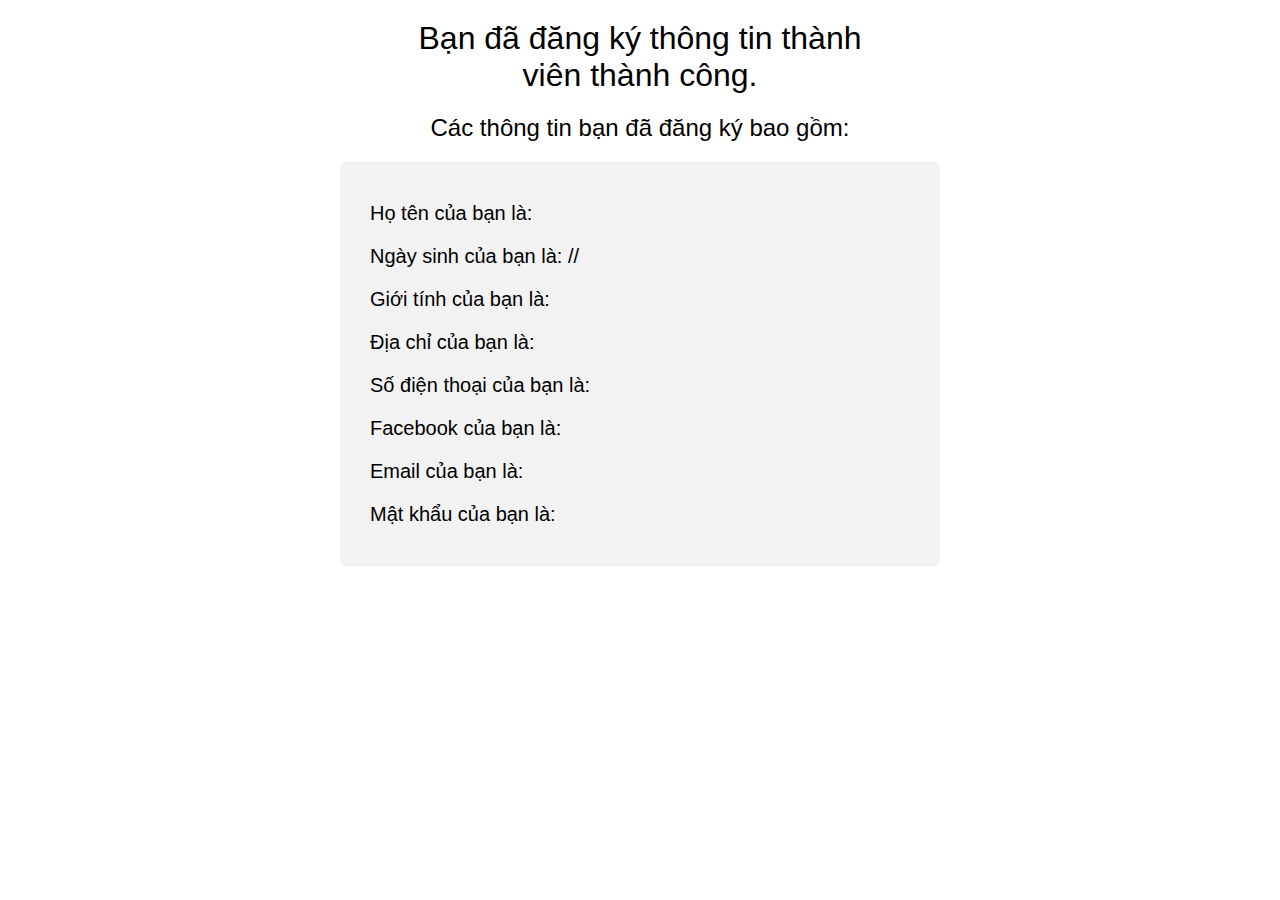
<file: Validating Form/Result.html>
<html>
    <head>
        <meta charset="utf-8">
        <script src="https://ajax.googleapis.com/ajax/libs/jquery/3.3.1/jquery.min.js"></script>
        <style>
            * {
                box-sizing: border-box;
            }
            body {
                font-family: Helvetica, sans-serif;
            }
            div {
                font-family: Helvetica, sans-serif;
                font-size: 20px;
                font-weight:300;
                border-radius: 5px;
                background-color: #f2f2f2;
                padding: 20px 0 20px 30px;
                width: 600px;
                margin: auto;
            }
            h1 {
                width: 500px;
                margin: auto;
                font-family: Helvetica;
                text-align: center;
                margin-bottom: 20px;
                margin-top: 20px;
                font-weight: 500;
            }
            h2 {
                font-family: Helvetica;
                text-align: center;
                margin-bottom: 20px;
                margin-top: 20px;
                font-weight: 500;
            }
        </style>
    </head>
    <body>
        <h1>Bạn đã đăng ký thông tin thành viên thành công.</h1>
        <h2>Các thông tin bạn đã đăng ký bao gồm:</h2>
        <div>
            <p id="name">Họ tên của bạn là: <span></span></p>
            <p id="birthday">Ngày sinh của bạn là: <span></span>/<span></span>/<span></span></p>
            <p id="gender">Giới tính của bạn là: <span></span></p>
            <p id="address">Địa chỉ của bạn là: <span></span></p>
            <p id="tel">Số điện thoại của bạn là: <span></span></p>
            <p id="fb">Facebook của bạn là: <span></span></p>
            <p id="mail">Email của bạn là: <span></span></p>
            <p id="password">Mật khẩu của bạn là: <span></span></p>
        </div>
        <script>
            $(document).ready(function() {
                var url = decodeURIComponent(window.location.search.substring(1));
                var urlQueries = url.split('&');
                var urlQueriesArr = [];
                for (var i = 0; i < urlQueries.length; i++) {
                    urlQueriesArr.push(urlQueries[i].split('='));
                }
                for (var i = 0; i < urlQueriesArr.length; i++) {
                    var key = urlQueriesArr[i][0];
                    var value = urlQueriesArr[i][1];
                    value = value.replace(/\+/g,' ');
                    switch (key) {
                        case 'name':
                        $('#name span').html(value);
                        break;
                        case 'day':
                        $('#birthday span:first-child').html(value);
                        break;
                        case 'month':
                        $('#birthday span:nth-child(2)').html(value);
                        break;
                        case 'year':
                        $('#birthday span:nth-child(3)').html(value);
                        break;
                        case 'gender':
                        $('#gender span').html(value);
                        break;
                        case 'address':
                        $('#address span').html(value);
                        break;
                        case 'tel':
                        $('#tel span').html(value);
                        break;
                        case 'fb':
                        $('#fb span').html(value);
                        break;
                        case 'email':
                        $('#mail span').html(value);
                        break;
                        case 'password':
                        $('#password span').html(value);
                        break;
                    }
                }
            });
        </script>
    </body>
</html>
</file>
